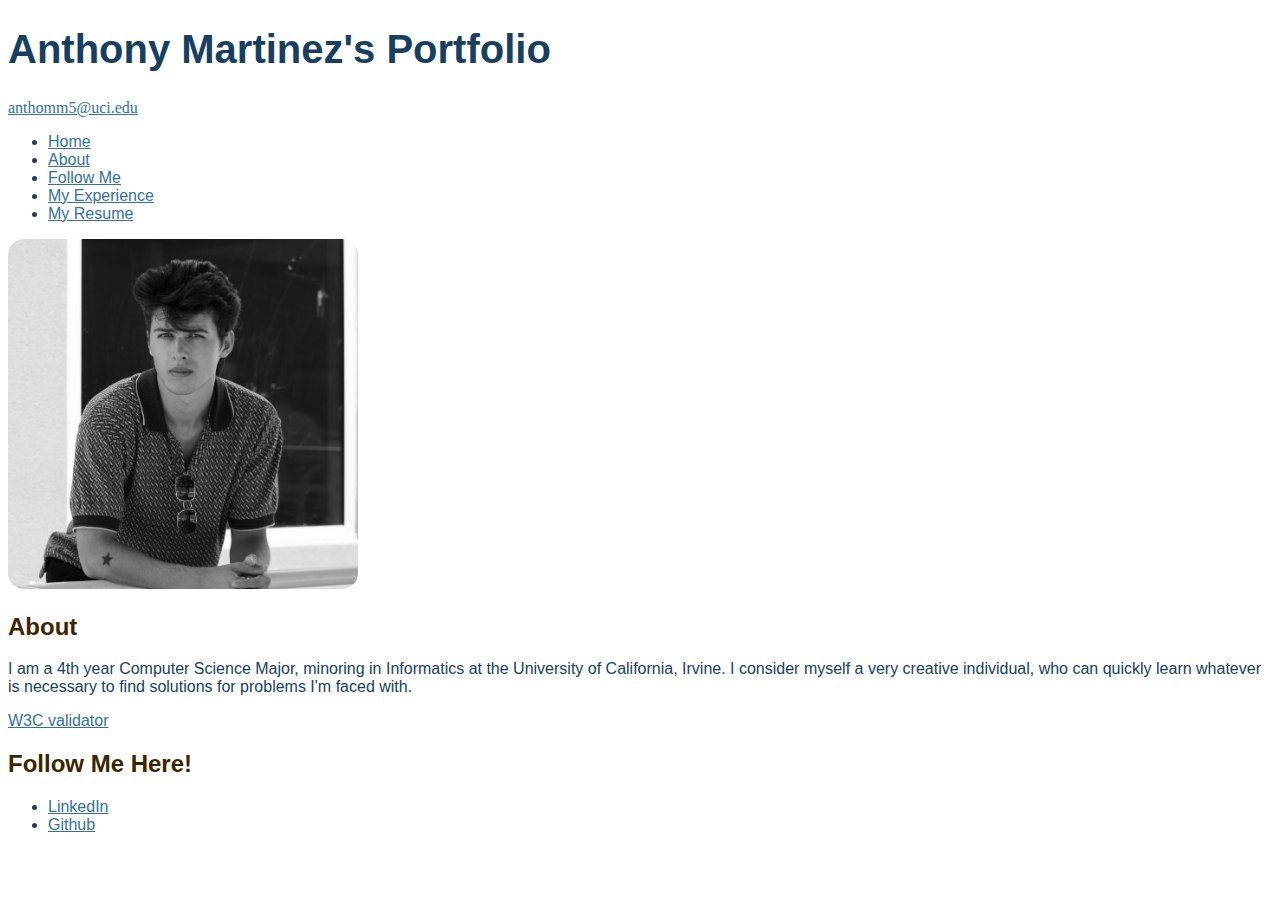
<file: a1-personal-portfolio-anthomm5/index.html>
<!doctype html>
<html lang="en">

<!--
WRITTEN BY: Anthony Martinez
EMAIL: anthomm5@uci.edu
--> 

<head>
  <meta charset="utf-8">
  <meta name="author" content="Anthony Martinez">
  <meta name="description" content="description of your page">
  <meta name="viewport" content="width=device-width">
   <!-- you would link to an external stylesheet here! -->
   <link rel="stylesheet" href="style.css">
   <link rel="stylesheet" href="https://fonts.googleapis.com/css?family=Sofia">
   <link href="https://cdn.jsdelivr.net/npm/bootstrap@5.2.2/dist/css/bootstrap.min.css" rel="stylesheet" integrity="sha384-Zenh87qX5JnK2Jl0vWa8Ck2rdkQ2Bzep5IDxbcnCeuOxjzrPF/et3URy9Bv1WTRi" crossorigin="anonymous">
   <!-- you would also link to Bootstrap here! -->
  <title>Anthony Martinez</title>
</head>

<body>
  <div class="container my-5">
    <h1 id="home">Anthony Martinez's Portfolio</h1>

    <a href="mailto:anthomm5@uci.edu" class="btn btn-outline-primary mt-3">anthomm5@uci.edu</a>
  </div>

  <div class="container">
    <nav>
      <ul class="nav nav-pills content my-3">
        <li class="nav-item active" >
          <a href="#home" class="nav-link active">Home</a>
        </li>
        <li class="nav-item">
          <a href="#about" class="nav-link">About</a>
        </li>
        <li class="nav-item">
          <a href="#contact" class="nav-link">Follow Me</a>
        </li>
        <li class="nav-item">
          <a href="/MyExperiencePage.html" class="nav-link">My Experience</a>
        </li>
        <li class="nav-item">
          <a href="https://drive.google.com/file/d/1ZOGfSM7FebBPDXplmLUCwFwNZs145nOk/view" class="nav-link">My Resume</a>
        </li>
      </ul>
    </nav>
  </div>

  <div class="contaniner text-center mb-5">
    <img class="me img-responsive" src="Photos/Portrait.jpeg" alt="Black and white portrait photo of Portfolio owner.">
  </div>

  <div class="content container mb-5">
    <h2 id="about"> About </h2>

    <p> I am a 4th year Computer Science Major, minoring in Informatics at the University of California, Irvine.
        I consider myself a very creative individual, who can quickly learn whatever is necessary to find solutions for problems I'm faced with.
    </p>
    
    <p>
      <a href="http://validator.w3.org/check?uri=referer">
        W3C validator
      </a>
    </p>
    
  </div>

  <div class="container">
    <h2 id="contact">Follow Me Here!</h2>
    <div>
      <ul class="content list-group">
        <li class="list-group-item"><a href="https://www.linkedin.com/in/anthony-michael-martinez-5746b0224/">LinkedIn</a></li>
        <li class="list-group-item"><a href="https://github.com/anthomm5">Github</a></li>
      </ul>
    </div>
  </div>



</body>
</html>
</file>
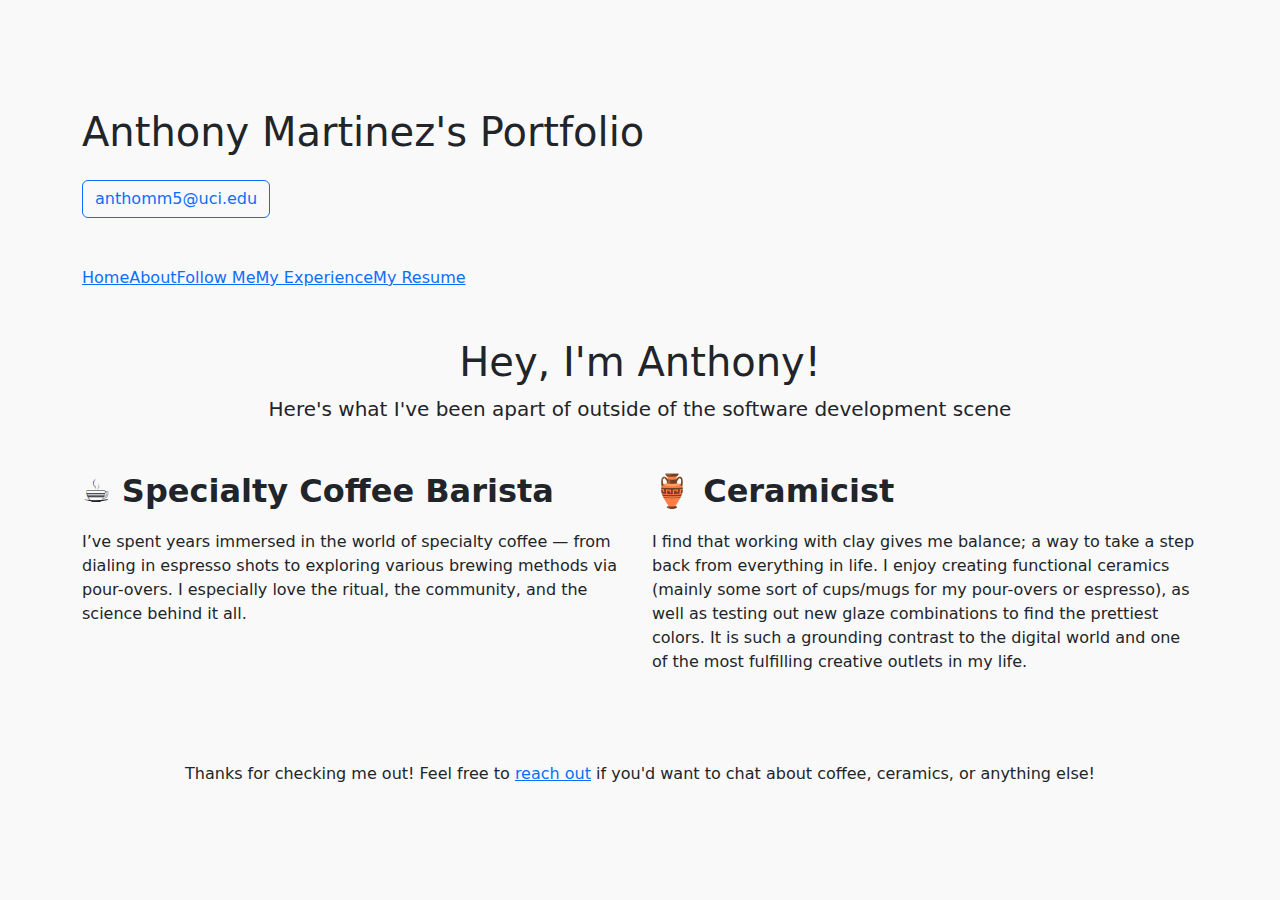
<file: AboutMe.html>
<!DOCTYPE html>
<html lang="en">
<head>
  <meta charset="UTF-8">
  <title>About Me</title>
  <meta name="viewport" content="width=device-width, initial-scale=1">
  <!-- Bootstrap 5 CSS -->
  <link href="https://cdn.jsdelivr.net/npm/bootstrap@5.3.0/dist/css/bootstrap.min.css" rel="stylesheet">
  <style>
    body {
      padding-top: 60px;
      background-color: #f9f9f9;
    }
    .section-title {
      font-weight: 600;
      margin-bottom: 20px;
    }
    .hobby-icon {
      font-size: 2rem;
      margin-right: 10px;
    }
  </style>
</head>
<body>
  <div class="container my-5">
    <h1 id="home">Anthony Martinez's Portfolio</h1>

    <a href="mailto:anthomm5@uci.edu" class="btn btn-outline-primary mt-3">anthomm5@uci.edu</a>
  </div>

  <div class="container my-5" id="navigation_tabs"></div>

  <script>
    fetch('NavTabs.html')
      .then(response => response.text())
      .then(data => {
        document.getElementById('navigation_tabs').innerHTML = data;
                
                const currentPath = window.location.pathname;
                document.querySelectorAll('#main-nav .nav-link').forEach(link => {
                  if (link.getAttribute('href') === currentPath) {
                    link.classList.add('active');
                    link.setAttribute('aria-current', 'page');
                  }
                });
      });
  </script>

  <div class="container">
    <div class="text-center mb-5">
      <h1>Hey, I'm Anthony!</h1>
      <p class="lead">Here's what I've been apart of outside of the software development scene</p>
    </div>

    <div class="row">
      <div class="col-md-6 mb-4">
        <h2 class="section-title">☕ Specialty Coffee Barista</h2>
        <p>I’ve spent years immersed in the world of specialty coffee — from dialing in espresso shots to exploring various brewing methods via pour-overs. I especially love the ritual, the community, and the science behind it all.</p>
      </div>

      <div class="col-md-6 mb-4">
        <h2 class="section-title">🏺 Ceramicist</h2>
        <p>I find that working with clay gives me balance; a way to take a step back from everything in life. I enjoy creating functional ceramics (mainly some sort of cups/mugs for my pour-overs or espresso), as well as testing out new glaze combinations to find the prettiest colors. It is such a grounding contrast to the digital world and one of the most fulfilling creative outlets in my life.</p>
      </div>
    </div>

    <div class="text-center mt-5">
      <p>Thanks for checking me out! Feel free to <a href="mailto:anthomm5@uci.edu">reach out</a> if you'd want to chat about coffee, ceramics, or anything else!</p>
    </div>
  </div>

</body>
</html>
</file>
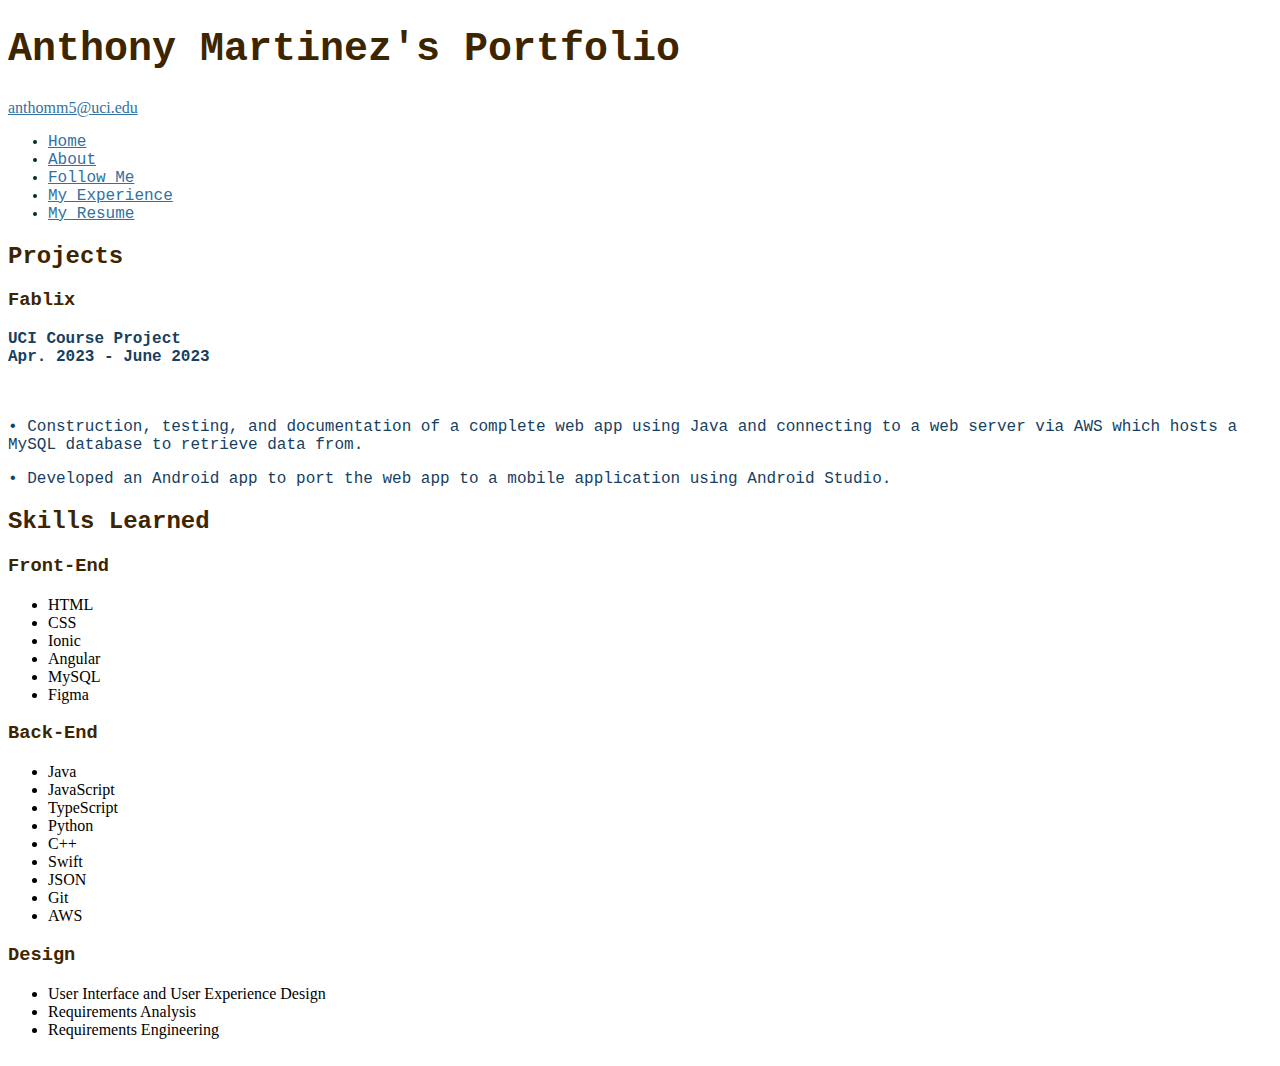
<file: MyExperiencePage.html>
<!doctype html>
<html lang="en">

<!--
WRITTEN BY: Anthony Martinez
EMAIL: anthomm5@uci.edu
--> 

<head>
  <meta charset="utf-8">
  <meta name="author" content="Anthony Martinez">
  <meta name="description" content="description of your page">
  <meta name="viewport" content="width=device-width">
   <!-- you would link to an external stylesheet here! -->
   <link rel="stylesheet" href="style.css">
   <link rel="stylesheet" href="https://fonts.googleapis.com/css?family=Sofia">
   <link href="https://cdn.jsdelivr.net/npm/bootstrap@5.2.2/dist/css/bootstrap.min.css" rel="stylesheet" integrity="sha384-Zenh87qX5JnK2Jl0vWa8Ck2rdkQ2Bzep5IDxbcnCeuOxjzrPF/et3URy9Bv1WTRi" crossorigin="anonymous">
   <!-- you would also link to Bootstrap here! -->
  <title>Anthony Martinez</title>
</head>
<body>
    <div class="container my-5">
        <h1 id="home">Anthony Martinez's Portfolio</h1>
        <a href="mailto:anthomm5@uci.edu" class="btn btn-outline-primary mt-3">anthomm5@uci.edu</a>
    </div>
    
      <div class="container mb-5">
        <nav>
          <ul class="nav nav-pills content my-3">
            <li class="nav-item active" >
              <a href="/anthomm5" class="nav-link">Home</a>
            </li>
            <li class="nav-item">
              <a href="/#about" class="nav-link">About</a>
            </li>
            <li class="nav-item">
              <a href="/#contact" class="nav-link">Follow Me</a>
            </li>
            <li class="nav-item">
              <a href="/anthomm5/MyExperiencePage.html" class="nav-link active">My Experience</a>
            </li>
            <li class="nav-item">
              <a href="https://docs.google.com/document/d/e/2PACX-1vSTbup5YuIVUHra_Cb_uZDhvWUFI4YlVyPBlolWZaK8PLjBj7-pDdgqlezT3LAzDNCu_A8UbluOM8wM/pub" class="nav-link">My Resume</a>
            </li>
          </ul>
        </nav>
      </div>

      <div class="container">
        <div class="row">
          <div class="col">
            <h2 class="mb-4"> Projects </h2>
    
            <div class="content">
                <div class="card mb-3">
                    <div class="card-body">
                        <h3>Fablix</h3>
                        <div><strong>UCI Course Project</strong></div>
                        <div><strong>Apr. 2023 - June 2023</strong></div>
                        <br></br>
                        <p>• Construction, testing, and documentation of a complete web app using Java and connecting to a web server via AWS which hosts a MySQL database to retrieve data from.</p>
                        <p>• Developed an Android app to port the web app to a mobile application using Android Studio. </p>
                    </div>      
                </div>

            </div>
    
          </div>
          <div class="col">
            <h2 class="mb-4"> Skills Learned </h2>
            <div class="card mb-3">
                <div class="card-body">
                    <h3>Front-End</h3>
                    <ul>
                        <li>HTML</li>
                        <li>CSS</li>
                        <li>Ionic</li>
                        <li>Angular</li>
                        <li>MySQL</li>
                        <li>Figma</li>
                    </ul>
                </div>      
            </div>                         
            <div class="card mb-3">
                <div class="card-body">
                    <h3>Back-End</h3>
                    <ul>
                        <li>Java</li>
                        <li>JavaScript</li>
                        <li>TypeScript</li>
                        <li>Python</li>
                        <li>C++</li>            
                        <li>Swift</li>
                        <li>JSON</li>
                        <li>Git</li>
                        <li>AWS</li>
                    </ul>
                </div>      
            </div>   
            <div class="card mb-3">
                <div class="card-body">
                    <h3>Design</h3>
                    <ul>
                        <li>User Interface and User Experience Design</li>
                        <li>Requirements Analysis</li>
                        <li>Requirements Engineering</li>                
                    </ul>
                </div>      
            </div>   
            <div>
              <p></p>
            </div>
          </div>
        </div>
      </div>


</body>
</html>
</file>
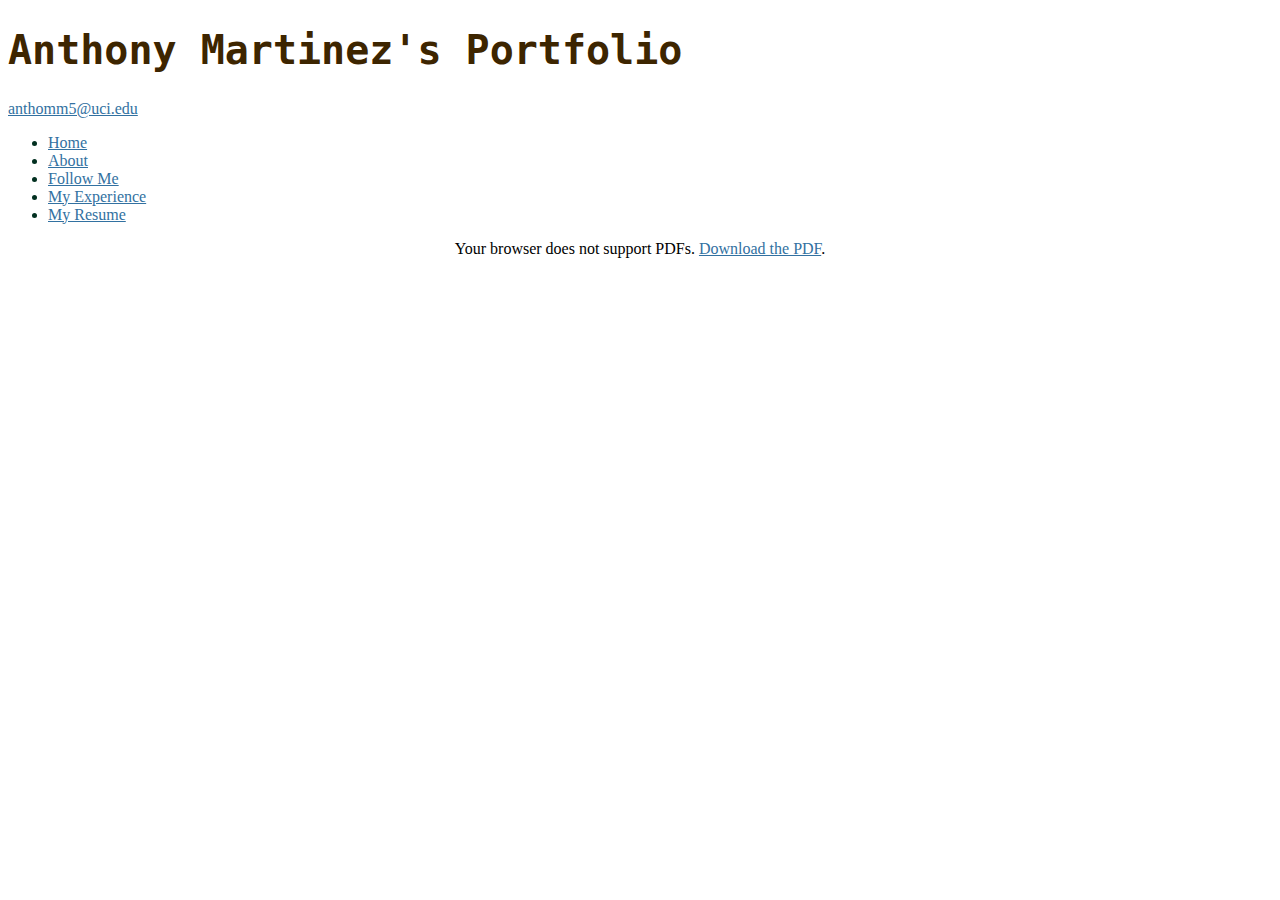
<file: MyResume.html>
<!doctype html>
<html lang="en">

<!--
WRITTEN BY: Anthony Martinez
EMAIL: anthomm5@uci.edu
--> 

<head>
  <meta charset="utf-8">
  <meta name="author" content="Anthony Martinez">
  <meta name="description" content="description of your page">
  <meta name="viewport" content="width=device-width">
   <!-- you would link to an external stylesheet here! -->
   <link rel="stylesheet" href="style.css">
   <link rel="stylesheet" href="https://fonts.googleapis.com/css?family=Sofia">
   <link href="https://cdn.jsdelivr.net/npm/bootstrap@5.2.2/dist/css/bootstrap.min.css" rel="stylesheet" integrity="sha384-Zenh87qX5JnK2Jl0vWa8Ck2rdkQ2Bzep5IDxbcnCeuOxjzrPF/et3URy9Bv1WTRi" crossorigin="anonymous">
   <!-- you would also link to Bootstrap here! -->
  <title>Anthony Martinez</title>
</head>
<body>
    <div class="container my-5">
        <h1 id="home">Anthony Martinez's Portfolio</h1>
        <a href="mailto:anthomm5@uci.edu" class="btn btn-outline-primary mt-3">anthomm5@uci.edu</a>
    </div>
    
      <div class="container mb-5">
        <div class="container" id="navigation_tabs"></div>

        <script>
            fetch('NavTabs.html')
            .then(response => response.text())
            .then(data => {
                document.getElementById('navigation_tabs').innerHTML = data;
            })
            .then(
                document
                .getElementById('resume_tab')
                .className += 'active'
            );
        </script>
      </div>

      <div class="container">
        <div style="text-align: center;">
            <!-- <embed src="Docs/resume.pdf" type="application/pdf" width="100%" height="600px" /> -->
             <object data="Docs/resume.pdf" type="application/pdf" width="100%" height="600px">
                <p>Your browser does not support PDFs. <a href="Docs/resume.pdf">Download the PDF</a>.</p>
            </object>
        </div>
      </div>


</body>
</html>
</file>
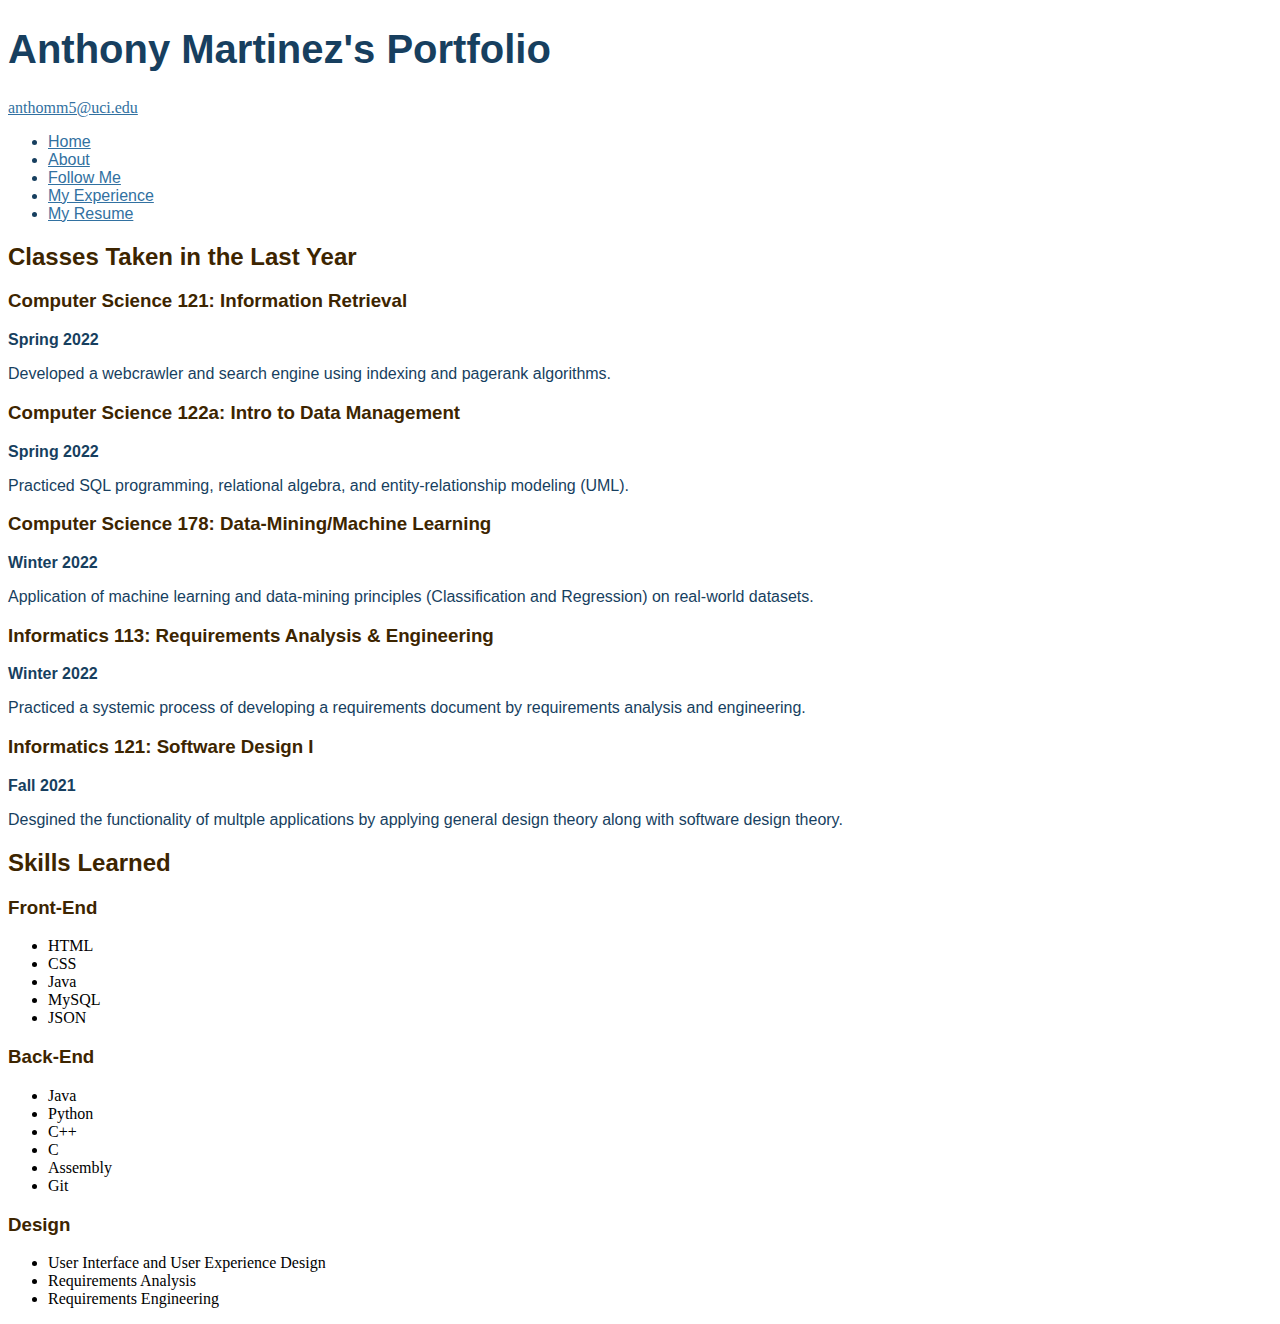
<file: a1-personal-portfolio-anthomm5/MyExperiencePage.html>
<!doctype html>
<html lang="en">

<!--
WRITTEN BY: Anthony Martinez
EMAIL: anthomm5@uci.edu
--> 

<head>
  <meta charset="utf-8">
  <meta name="author" content="Anthony Martinez">
  <meta name="description" content="description of your page">
  <meta name="viewport" content="width=device-width">
   <!-- you would link to an external stylesheet here! -->
   <link rel="stylesheet" href="style.css">
   <link rel="stylesheet" href="https://fonts.googleapis.com/css?family=Sofia">
   <link href="https://cdn.jsdelivr.net/npm/bootstrap@5.2.2/dist/css/bootstrap.min.css" rel="stylesheet" integrity="sha384-Zenh87qX5JnK2Jl0vWa8Ck2rdkQ2Bzep5IDxbcnCeuOxjzrPF/et3URy9Bv1WTRi" crossorigin="anonymous">
   <!-- you would also link to Bootstrap here! -->
  <title>Anthony Martinez</title>
</head>
<body>
    <div class="container my-5">
        <h1 id="home">Anthony Martinez's Portfolio</h1>
        <a href="mailto:anthomm5@uci.edu" class="btn btn-outline-primary mt-3">anthomm5@uci.edu</a>
    </div>
    
      <div class="container mb-5">
        <nav>
          <ul class="nav nav-pills content my-3">
            <li class="nav-item active" >
              <a href="/" class="nav-link">Home</a>
            </li>
            <li class="nav-item">
              <a href="/#about" class="nav-link">About</a>
            </li>
            <li class="nav-item">
              <a href="/#contact" class="nav-link">Follow Me</a>
            </li>
            <li class="nav-item">
              <a href="/MyExperiencePage.html" class="nav-link active">My Experience</a>
            </li>
            <li class="nav-item">
              <a href="https://drive.google.com/file/d/1ZOGfSM7FebBPDXplmLUCwFwNZs145nOk/view" class="nav-link">My Resume</a>
            </li>
          </ul>
        </nav>
      </div>

      <div class="container">
        <div class="row">
          <div class="col">
            <h2 class="mb-4"> Classes Taken in the Last Year</h2>
    
            <div class="content">
                <div class="card mb-3">
                    <div class="card-body">
                        <h3>Computer Science 121: Information Retrieval</h3>
                        <strong>Spring 2022</strong>
                        <p>Developed a webcrawler and search engine using indexing and pagerank algorithms.</p>
                    </div>      
                </div>

                <div class="card mb-3">
                    <div class="card-body">
                        <h3>Computer Science 122a: Intro to Data Management</h3>
                        <strong>Spring 2022</strong>
                        <p>Practiced SQL programming, relational algebra, and entity-relationship modeling (UML).</p>
                    </div>      
                </div>

                <div class="card mb-3">
                    <div class="card-body">
                        <h3>Computer Science 178: Data-Mining/Machine Learning</h3>
                        <strong>Winter 2022</strong>
                        <p>Application of machine learning and data-mining principles (Classification and Regression) on real-world datasets.</p>
                    </div>      
                </div>

                <div class="card mb-3">
                    <div class="card-body">
                        <h3>Informatics 113: Requirements Analysis & Engineering </h3>
                        <strong>Winter 2022</strong>
                        <p>Practiced a systemic process of developing a requirements document by requirements analysis and engineering.</p>
                    </div>      
                </div>     

                <div class="card mb-3">
                    <div class="card-body">
                        <h3>Informatics 121: Software Design I</h3>
                        <strong>Fall 2021</strong>
                        <p>Desgined the functionality of multple applications by applying general design theory along with software design theory.</p>
                    </div>      
                </div>     
            </div>
    
          </div>
          <div class="col">
            <h2 class="mb-4"> Skills Learned </h2>
            <div class="card mb-3">
                <div class="card-body">
                    <h3>Front-End</h3>
                    <ul>
                        <li>HTML</li>
                        <li>CSS</li>
                        <li>Java</li>
                        <li>MySQL</li>
                        <li>JSON</li>
                    </ul>
                </div>      
            </div>                         
            <div class="card mb-3">
                <div class="card-body">
                    <h3>Back-End</h3>
                    <ul>
                        <li>Java</li>
                        <li>Python</li>
                        <li>C++</li>
                        <li>C</li>
                        <li>Assembly</li>
                        <li>Git</li>
                    </ul>
                </div>      
            </div>   
            <div class="card mb-3">
                <div class="card-body">
                    <h3>Design</h3>
                    <ul>
                        <li>User Interface and User Experience Design</li>
                        <li>Requirements Analysis</li>
                        <li>Requirements Engineering</li>                
                    </ul>
                </div>      
            </div>   
            <div>
              <p></p>
            </div>
          </div>
        </div>
      </div>


</body>
</html>
</file>
<file: a1-personal-portfolio-anthomm5/style.css>
.me {
    height: 350px !important;
    width: 350px !important;
    border-radius: 1rem;
}

.content {
    font-family: "Maven Pro", sans-serif, Times;
    color: #173F5F;
}

h1{
    font-size: 40px;
    font-family: "Maven Pro", sans-serif, Times;
    color: #173F5F;
  }

h2{
    font-family: "Maven Pro", sans-serif, Times;
    color: #3D2500;
  }

h3{
    font-family: "Maven Pro", sans-serif, Times;
    color: #3D2500;
  }

a {
    color: #3271A1;
}

/* {background-color: #E6CCA7}*/

.tab { margin-left: 35%; }

.img-responsive {
    max-width: 100% !important;
    max-height: 100% !important;
    height: 35%;
    width: 35%;
 }
</file>
<file: style.css>
.me {
    height: 350px !important;
    width: 350px !important;
    border-radius: 1rem;
}

.content {
  font-family: 'Roboto Mono', monospace;
    color: #173F5F;
}

h1{
    font-size: 40px;
    font-family: 'Roboto Mono', monospace;

    color: #3D2500;
  }

h2{
  font-family: 'Roboto Mono', monospace;
    color: #3D2500;
  }

h3{
  font-family: 'Roboto Mono', monospace;
    color: #3D2500;
  }

a {
    color: #3271A1;
}

/* {background-color: #E6CCA7}*/

.tab { margin-left: 35%; }

.img-responsive {
    max-width: 100% !important;
    max-height: 100% !important;
    height: 35%;
    width: 35%;
 }

 .nav-pills {
  color: #023020 !important;
 }
</file>
